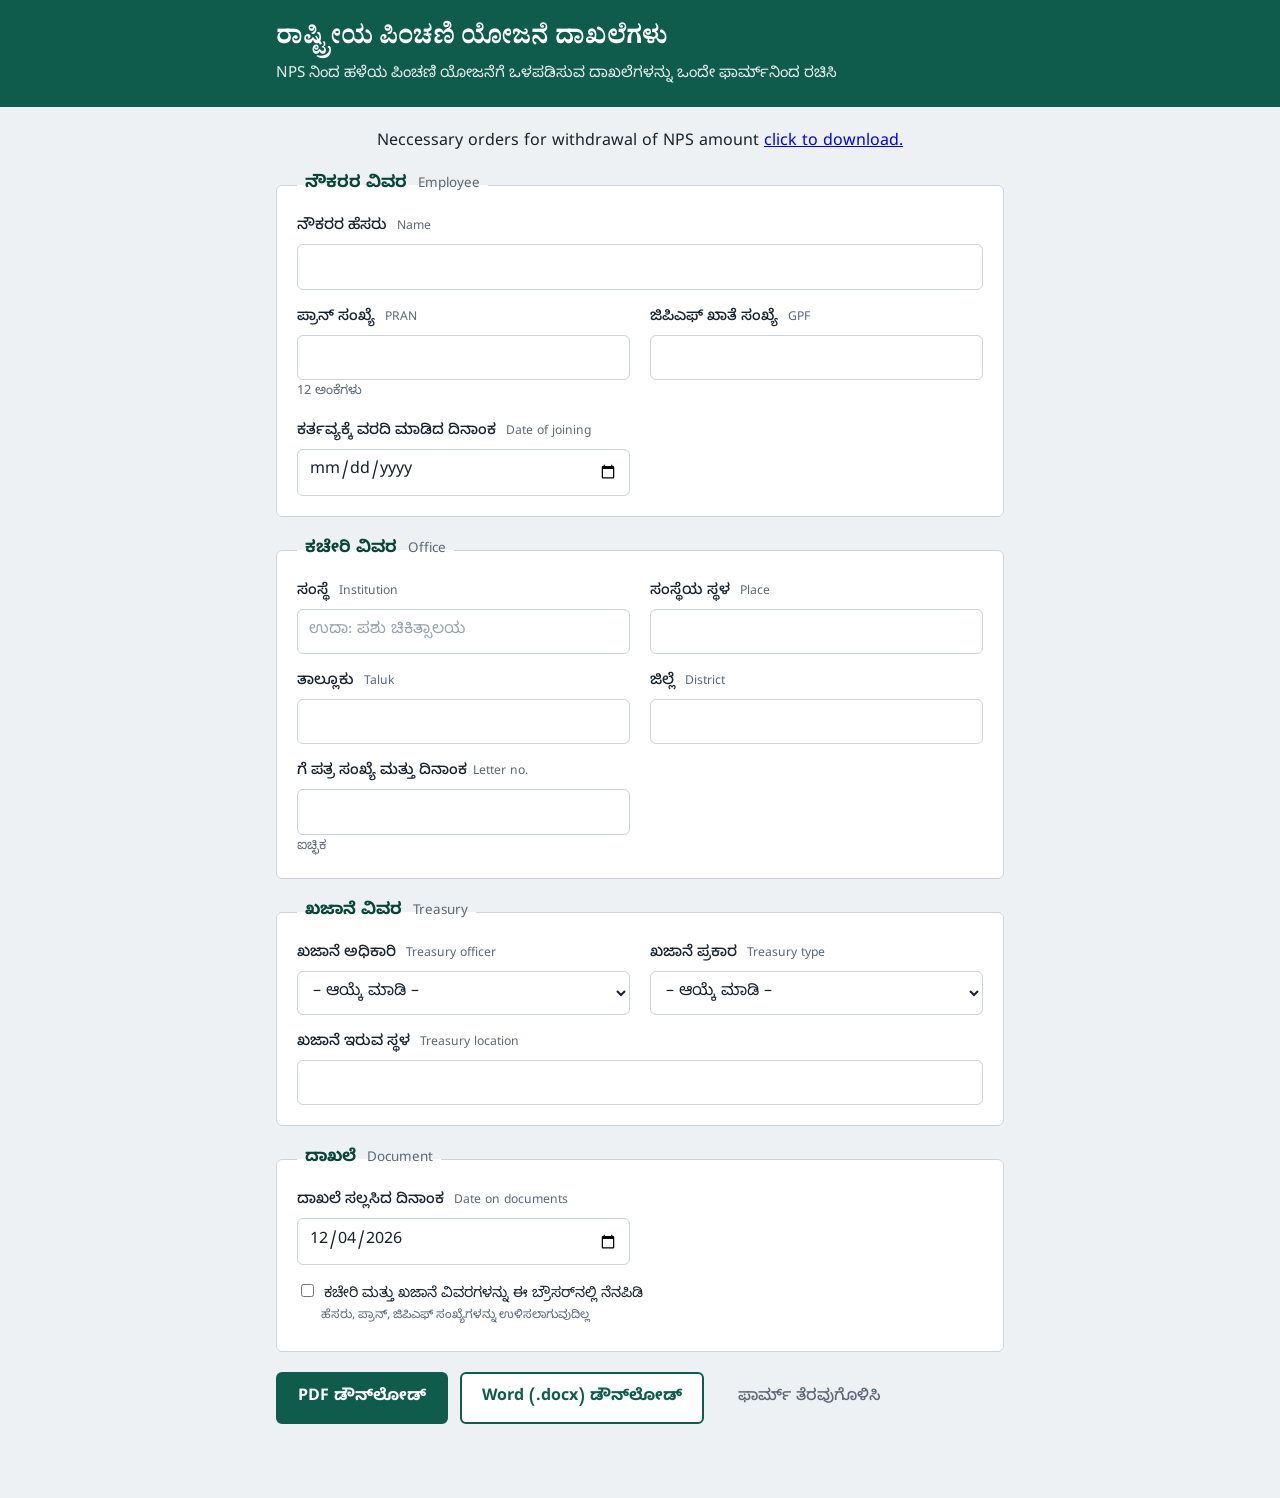
<file: index.html>
<!DOCTYPE html>
<html lang="kn">
<head>
  <meta charset="UTF-8">
  <meta name="viewport" content="width=device-width, initial-scale=1">
  <title>NPS ದಾಖಲೆ ರಚನೆ – NPS Document Generator</title>
  <link rel="preconnect" href="https://fonts.googleapis.com">
  <link rel="preconnect" href="https://fonts.gstatic.com" crossorigin>
  <link href="https://fonts.googleapis.com/css2?family=Noto+Sans+Kannada:wght@400;500;700&family=Noto+Serif+Kannada:wght@600;700&display=swap" rel="stylesheet">
  <link rel="stylesheet" href="style.css">
</head>
<body>
  <header class="site-header">
    <div class="wrap">
      <h1>ರಾಷ್ಟ್ರೀಯ ಪಿಂಚಣಿ ಯೋಜನೆ ದಾಖಲೆಗಳು</h1>
      <p>NPS ನಿಂದ ಹಳೆಯ ಪಿಂಚಣಿ ಯೋಜನೆಗೆ ಒಳಪಡಿಸುವ ದಾಖಲೆಗಳನ್ನು ಒಂದೇ ಫಾರ್ಮ್‌ನಿಂದ ರಚಿಸಿ</p>
     
  </header>
 <center> <p> Neccessary orders for withdrawal of NPS amount <a href="https://docs.google.com/uc?export=download&id=1htowGh2Yvc_6Tsg4jy3MwyKco0AeJ_fG" target="_download">click to download.</a></p></center>
    </div>
  <main class="wrap">
    <form id="npsForm" novalidate autocomplete="off">

      <fieldset>
        <legend>ನೌಕರರ ವಿವರ <span class="en">Employee</span></legend>
        <div class="grid">
          <div class="field full">
            <label for="name">ನೌಕರರ ಹೆಸರು <span class="en">Name</span></label>
            <input id="name" name="name" type="text" required maxlength="120">
          </div>
          <div class="field">
            <label for="pran">ಪ್ರಾನ್ ಸಂಖ್ಯೆ <span class="en">PRAN</span></label>
            <input id="pran" name="pran" type="text" inputmode="numeric" required
                   pattern="[0-9]{12}" maxlength="12" title="12 ಅಂಕೆಗಳು">
            <small class="hint">12 ಅಂಕೆಗಳು</small>
          </div>
          <div class="field">
            <label for="gpf">ಜಿಪಿಎಫ್ ಖಾತೆ ಸಂಖ್ಯೆ <span class="en">GPF</span></label>
            <input id="gpf" name="gpf" type="text" required maxlength="40">
          </div>
          <div class="field">
            <label for="doj">ಕರ್ತವ್ಯಕ್ಕೆ ವರದಿ ಮಾಡಿದ ದಿನಾಂಕ <span class="en">Date of joining</span></label>
            <input id="doj" name="doj" type="date" required>
          </div>
        </div>
      </fieldset>

      <fieldset>
        <legend>ಕಚೇರಿ ವಿವರ <span class="en">Office</span></legend>
        <div class="grid">
          <div class="field">
            <label for="institution">ಸಂಸ್ಥೆ <span class="en">Institution</span></label>
            <input id="institution" name="institution" type="text" required maxlength="120"
                   placeholder="ಉದಾ: ಪಶು ಚಿಕಿತ್ಸಾಲಯ">
          </div>
          <div class="field">
            <label for="institutionplace">ಸಂಸ್ಥೆಯ ಸ್ಥಳ <span class="en">Place</span></label>
            <input id="institutionplace" name="institutionplace" type="text" required maxlength="120">
          </div>
          <div class="field">
            <label for="taluk">ತಾಲ್ಲೂಕು <span class="en">Taluk</span></label>
            <input id="taluk" name="taluk" type="text" required maxlength="80">
          </div>
          <div class="field">
            <label for="district">ಜಿಲ್ಲೆ <span class="en">District</span></label>
            <input id="district" name="district" type="text" required maxlength="80">
          </div>
          <div class="field">
            <label for="tono">ಗೆ ಪತ್ರ ಸಂಖ್ಯೆ ಮತ್ತು ದಿನಾಂಕ<span class="en">Letter no.</span></label>
            <input id="tono" name="tono" type="text" maxlength="60">
            <small class="hint">ಐಚ್ಛಿಕ</small>
          </div>
        </div>
      </fieldset>

      <fieldset>
        <legend>ಖಜಾನೆ ವಿವರ <span class="en">Treasury</span></legend>
        <div class="grid">
          <div class="field">
            <label for="treasuryoffi">ಖಜಾನೆ ಅಧಿಕಾರಿ <span class="en">Treasury officer</span></label>
            <select id="treasuryoffi" name="treasuryoffi" required>
              <option value="" selected disabled>– ಆಯ್ಕೆ ಮಾಡಿ –</option>
              <option>ಉಪನಿರ್ದೇಶಕರು</option>
              <option>ಸಹಾಯಕ ನಿರ್ದೇಶಕರು</option>
              <option>ಉಪ ಖಜಾನಾಧಿಕಾರಿಗಳು</option>
            </select>
          </div>
          <div class="field">
            <label for="treasury">ಖಜಾನೆ ಪ್ರಕಾರ <span class="en">Treasury type</span></label>
            <select id="treasury" name="treasury" required>
              <option value="" selected disabled>– ಆಯ್ಕೆ ಮಾಡಿ –</option>
              <option>ಜಿಲ್ಲಾ ಖಜಾನೆ</option>
              <option>ತಾಲ್ಲೂಕು ಖಜಾನೆ</option>
              <option>ತಾಲ್ಲೂಕು ಉಪ ಖಜಾನೆ</option>
            </select>
          </div>
          <div class="field full">
            <label for="treasuryloc">ಖಜಾನೆ ಇರುವ ಸ್ಥಳ <span class="en">Treasury location</span></label>
            <input id="treasuryloc" name="treasuryloc" type="text" required maxlength="120">
          </div>
        </div>
      </fieldset>

      <fieldset>
        <legend>ದಾಖಲೆ <span class="en">Document</span></legend>
        <div class="grid">
          <div class="field">
            <label for="today">ದಾಖಲೆ ಸಲ್ಲಸಿದ ದಿನಾಂಕ <span class="en">Date on documents</span></label>
            <input id="today" name="today" type="date" required>
          </div>
        </div>
        <label class="check">
          <input id="remember" type="checkbox">
          ಕಚೇರಿ ಮತ್ತು ಖಜಾನೆ ವಿವರಗಳನ್ನು ಈ ಬ್ರೌಸರ್‌ನಲ್ಲಿ ನೆನಪಿಡಿ
          <small>ಹೆಸರು, ಪ್ರಾನ್, ಜಿಪಿಎಫ್ ಸಂಖ್ಯೆಗಳನ್ನು ಉಳಿಸಲಾಗುವುದಿಲ್ಲ</small>
        </label>
      </fieldset>

      <div class="actions">
        <button type="submit" value="pdf" class="btn primary">PDF ಡೌನ್‌ಲೋಡ್</button>
        <button type="submit" value="docx" class="btn secondary">Word (.docx) ಡೌನ್‌ಲೋಡ್</button>
        <button type="button" id="clearBtn" class="btn ghost">ಫಾರ್ಮ್ ತೆರವುಗೊಳಿಸಿ</button>
      </div>

      <p id="status" class="status" role="status" aria-live="polite"></p>
    </form>
  </main>

  <script src="script.js"></script>
</body>
</html>
</file>
<file: style.css>
:root {
  --bg: #eef1f4;
  --surface: #ffffff;
  --ink: #16222e;
  --muted: #5b6877;
  --line: #cbd3dc;
  --primary: #0f5c4d;
  --primary-dark: #0a4439;
  --danger: #a1261c;
  --focus: #1b5fd1;
  --radius: 6px;
}

* { box-sizing: border-box; }

html { font-size: 16px; }

body {
  margin: 0;
  background: var(--bg);
  color: var(--ink);
  font-family: "Noto Sans Kannada", system-ui, -apple-system, "Segoe UI", sans-serif;
  line-height: 1.6;
}

.wrap { max-width: 760px; margin: 0 auto; padding: 0 1rem; }

.site-header {
  background: var(--primary);
  color: #fff;
  padding: 1.5rem 0 1.25rem;
  margin-bottom: 1.5rem;
}
.site-header h1 {
  margin: 0 0 .25rem;
  font-family: "Noto Serif Kannada", "Noto Sans Kannada", serif;
  font-size: 1.6rem;
  line-height: 1.35;
}
.site-header p { margin: 0; opacity: .9; font-size: .95rem; }

fieldset {
  background: var(--surface);
  border: 1px solid var(--line);
  border-radius: var(--radius);
  margin: 0 0 1.25rem;
  padding: 1rem 1.25rem 1.25rem;
}
legend {
  font-weight: 700;
  font-size: 1.05rem;
  padding: 0 .5rem;
  color: var(--primary-dark);
}
.en { font-weight: 400; font-size: .8em; color: var(--muted); margin-left: .35rem; }

.grid {
  display: grid;
  grid-template-columns: repeat(2, minmax(0, 1fr));
  gap: 1rem 1.25rem;
}
.field.full { grid-column: 1 / -1; }
.field { display: flex; flex-direction: column; }

label { font-weight: 500; font-size: .95rem; margin-bottom: .3rem; }

input[type="text"],
input[type="date"],
select {
  width: 100%;
  font: inherit;
  padding: .55rem .7rem;
  border: 1px solid var(--line);
  border-radius: var(--radius);
  background: #fff;
  color: var(--ink);
}
input::placeholder { color: #98a3af; }

input:focus-visible,
select:focus-visible,
.btn:focus-visible,
.check input:focus-visible {
  outline: 3px solid var(--focus);
  outline-offset: 1px;
}

.hint { color: var(--muted); font-size: .8rem; margin-top: .2rem; }

.field.invalid input,
.field.invalid select { border-color: var(--danger); background: #fff6f5; }
.field .error { color: var(--danger); font-size: .8rem; margin-top: .2rem; }

.check {
  display: block;
  margin-top: 1rem;
  font-weight: 400;
  font-size: .9rem;
}
.check input { margin-right: .4rem; }
.check small { display: block; margin-left: 1.5rem; color: var(--muted); }

.actions { display: flex; flex-wrap: wrap; gap: .75rem; margin-bottom: 1rem; }

.btn {
  font: inherit;
  font-weight: 700;
  padding: .7rem 1.25rem;
  border-radius: var(--radius);
  border: 2px solid var(--primary);
  cursor: pointer;
}
.btn.primary { background: var(--primary); color: #fff; }
.btn.primary:hover { background: var(--primary-dark); }
.btn.secondary { background: #fff; color: var(--primary); }
.btn.secondary:hover { background: #e6f1ee; }
.btn.ghost { background: transparent; border-color: transparent; color: var(--muted); font-weight: 500; }
.btn.ghost:hover { text-decoration: underline; }
.btn:disabled { opacity: .55; cursor: wait; }

.status { min-height: 1.6rem; margin: 0 0 2rem; font-size: .95rem; }
.status.busy { color: var(--muted); }
.status.ok { color: var(--primary-dark); font-weight: 500; }
.status.err { color: var(--danger); font-weight: 500; }

@media (max-width: 600px) {
  .grid { grid-template-columns: 1fr; }
  .site-header h1 { font-size: 1.3rem; }
  .btn { width: 100%; }
}

@media (prefers-reduced-motion: reduce) {
  * { transition: none !important; animation: none !important; }
}
</file>
